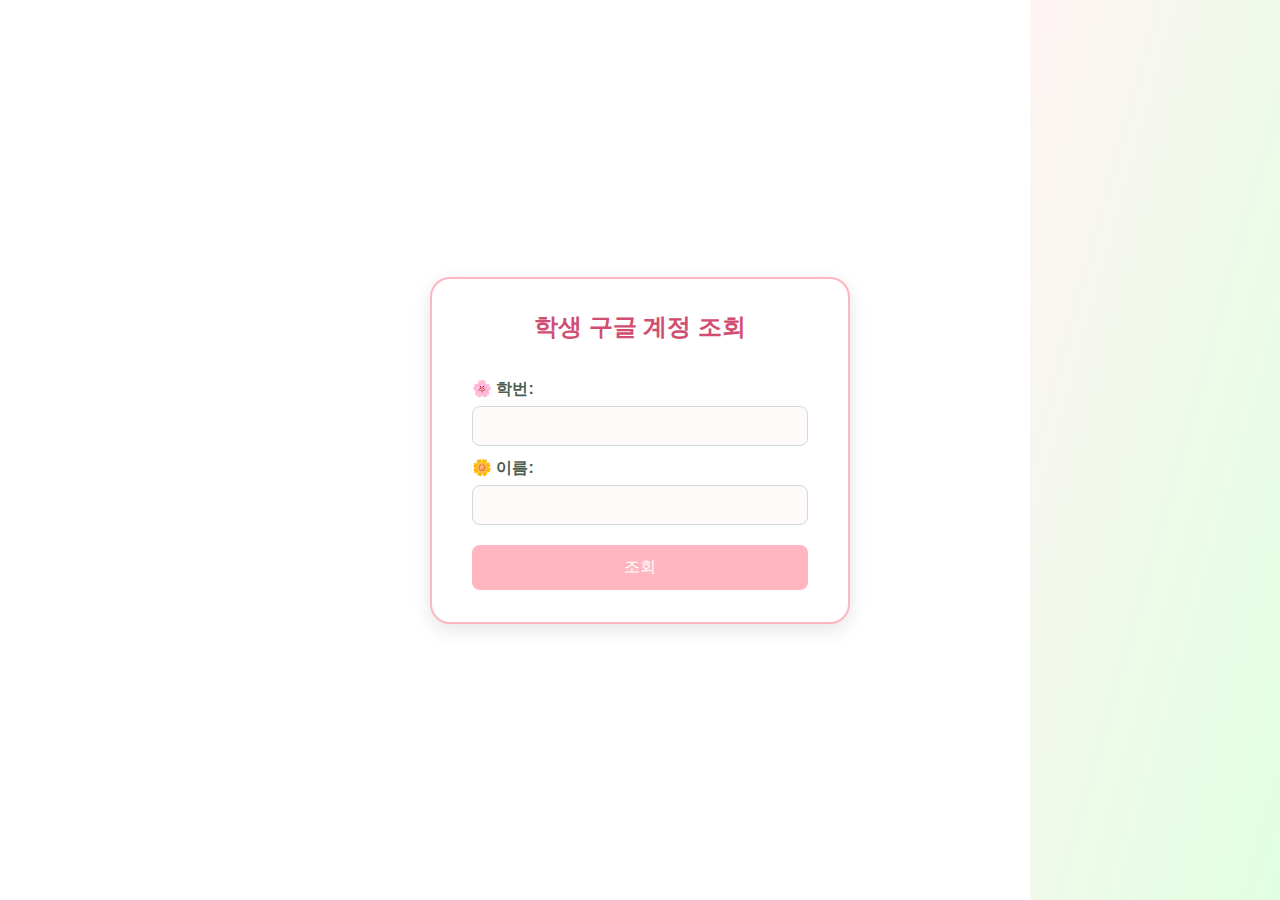
<file: index.html>
<!DOCTYPE html>
<html lang="ko">
<head>
  <meta charset="UTF-8">
  <title>학생 구글 계정 조회</title>
  <link rel="stylesheet" href="static/styles.css">
</head>
<body>
  <!-- body 태그 안 맨 위에 추가 -->
<div id="sakura-container"></div>


  <div class="container">
    <h1>학생 구글 계정 조회</h1>
    <form id="searchForm">
      <label for="studentId">🌸 학번:</label>
<input type="text" id="studentId" name="studentId" required>

<label for="studentName">🌼 이름:</label>
<input type="text" id="studentName" name="studentName" required>


      <button type="submit">조회</button>
    </form>

    <div id="result" class="result-box" style="display: none;">
      <h2>조회 결과</h2>
      <p><strong>구글 ID:</strong> <span id="googleId"></span></p>
      <p><strong>비밀번호:</strong> <span id="googlePw"></span></p>
    </div>
  </div>

  <script src="static/script.js"></script>
</body>
</html>
</file>
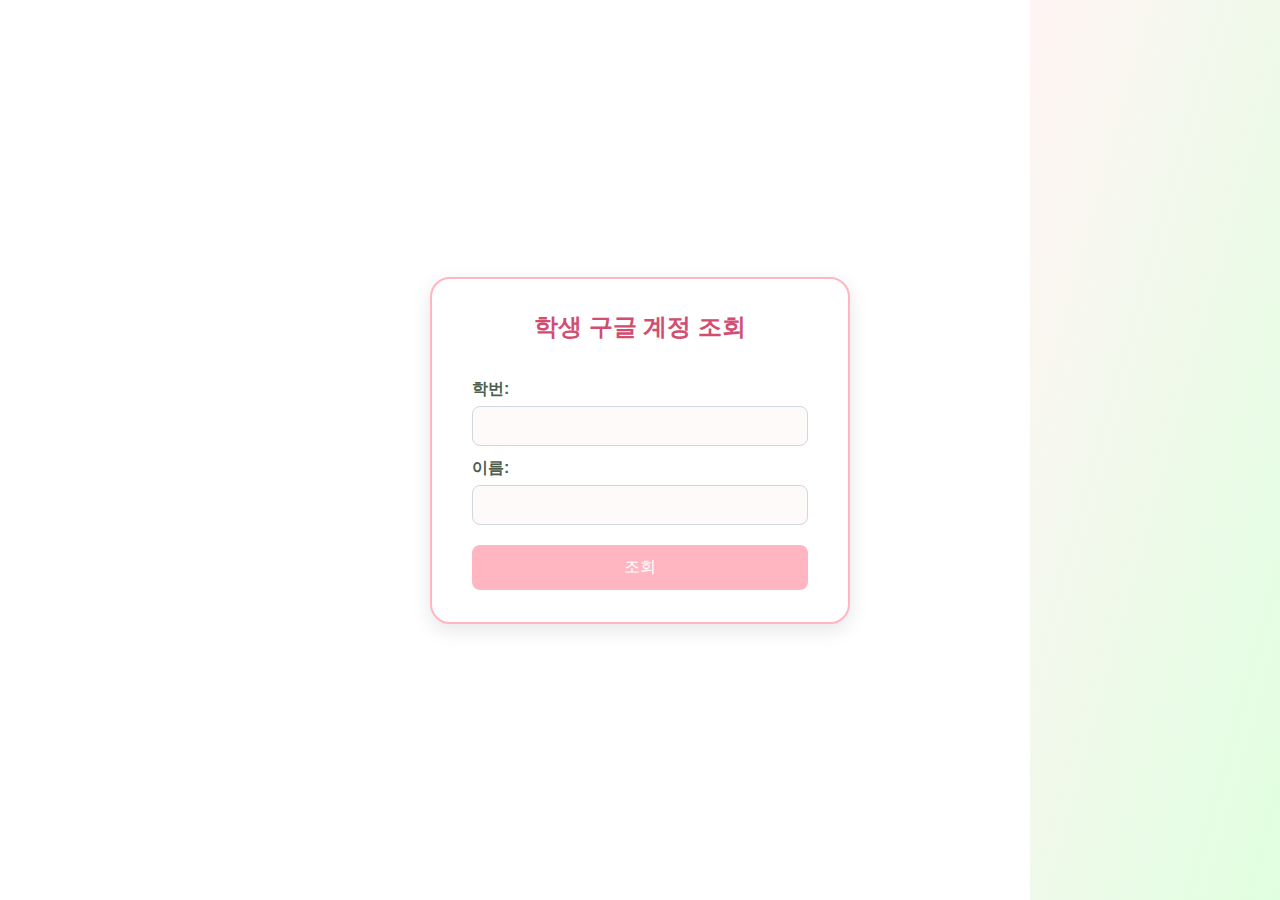
<file: template/index.html>
<!DOCTYPE html>
<html lang="ko">
<head>
  <meta charset="UTF-8">
  <title>학생 구글 계정 조회</title>
  <link rel="stylesheet" href="/static/styles.css">
</head>
<body>
  <div class="container">
    <h1>학생 구글 계정 조회</h1>
    <form id="searchForm">
      <label for="studentId">학번:</label>
      <input type="text" id="studentId" name="studentId" required>

      <label for="studentName">이름:</label>
      <input type="text" id="studentName" name="studentName" required>

      <button type="submit">조회</button>
    </form>

    <div id="result" class="result-box" style="display: none;">
      <h2>조회 결과</h2>
      <p><strong>구글 ID:</strong> <span id="googleId"></span></p>
      <p><strong>비밀번호:</strong> <span id="googlePw"></span></p>
    </div>
  </div>

  <script src="/static/script.js"></script>
</body>
</html>
</file>
<file: static/styles.css>
/* 전체 초기화 */
* {
  box-sizing: border-box;
  margin: 0;
  padding: 0;
  font-family: 'Noto Sans KR', 'Helvetica', sans-serif;
}

body {
  background: linear-gradient(to bottom right, #fff4f4, #e0ffe0),
              url('https://cdn.pixabay.com/photo/2016/04/27/14/45/cherry-blossom-1355174_1280.png');
  background-repeat: no-repeat;
  background-position: bottom right;
  background-size: 250px;
  background-attachment: fixed;
  color: #333;
  padding: 40px 20px;
  display: flex;
  justify-content: center;
  align-items: center;
  min-height: 100vh;
}


/* 메인 박스 */
.container {
  background-color: #ffffff;
  padding: 32px 40px;
  border-radius: 20px;
  box-shadow: 0 6px 20px rgba(0, 0, 0, 0.1);
  max-width: 420px;
  width: 100%;
  border: 2px solid #ffb6c1;
}

/* 제목 */
h1 {
  text-align: center;
  margin-bottom: 24px;
  font-size: 24px;
  color: #d14d72;
}

/* 폼 */
form {
  display: flex;
  flex-direction: column;
}

label {
  margin-top: 12px;
  margin-bottom: 6px;
  font-weight: bold;
  color: #4d604d;
}

input[type="text"] {
  padding: 10px;
  border: 1px solid #d0d7de;
  border-radius: 8px;
  font-size: 16px;
  transition: border 0.2s;
  background-color: #fffafa;
}

input[type="text"]:focus {
  border-color: #90ee90;
  outline: none;
}

/* 버튼 */
button {
  margin-top: 20px;
  padding: 12px;
  background-color: #ffb6c1;
  color: white;
  border: none;
  border-radius: 8px;
  font-size: 16px;
  cursor: pointer;
  transition: background-color 0.2s;
}

button:hover {
  background-color: #f77eaa;
}

/* 결과 박스 */
.result-box {
  margin-top: 30px;
  padding: 20px;
  background-color: #fff0f5;
  border: 1px solid #ffc0cb;
  border-radius: 12px;
}

.result-box h2 {
  font-size: 18px;
  margin-bottom: 10px;
  color: #d14d72;
}

.result-box p {
  margin: 6px 0;
  font-size: 16px;
}

/* 모바일 */
@media (max-width: 480px) {
  .container {
    padding: 24px;
  }
}#sakura-container {
  position: fixed;
  top: 0;
  left: 0;
  width: 100%;
  height: 100%;
  pointer-events: none;
  z-index: 1;
}

.sakura {
  position: absolute;
  top: -40px;
  width: 24px;
  height: 24px;
  background-image: url('https://cdn-icons-png.flaticon.com/512/766/766215.png');
  background-size: contain;
  background-repeat: no-repeat;
  animation: fall linear infinite;
}

@keyframes fall {
  0% {
    transform: translateY(0) rotate(0deg);
  }
  100% {
    transform: translateY(100vh) rotate(360deg);
  }
}
</file>
